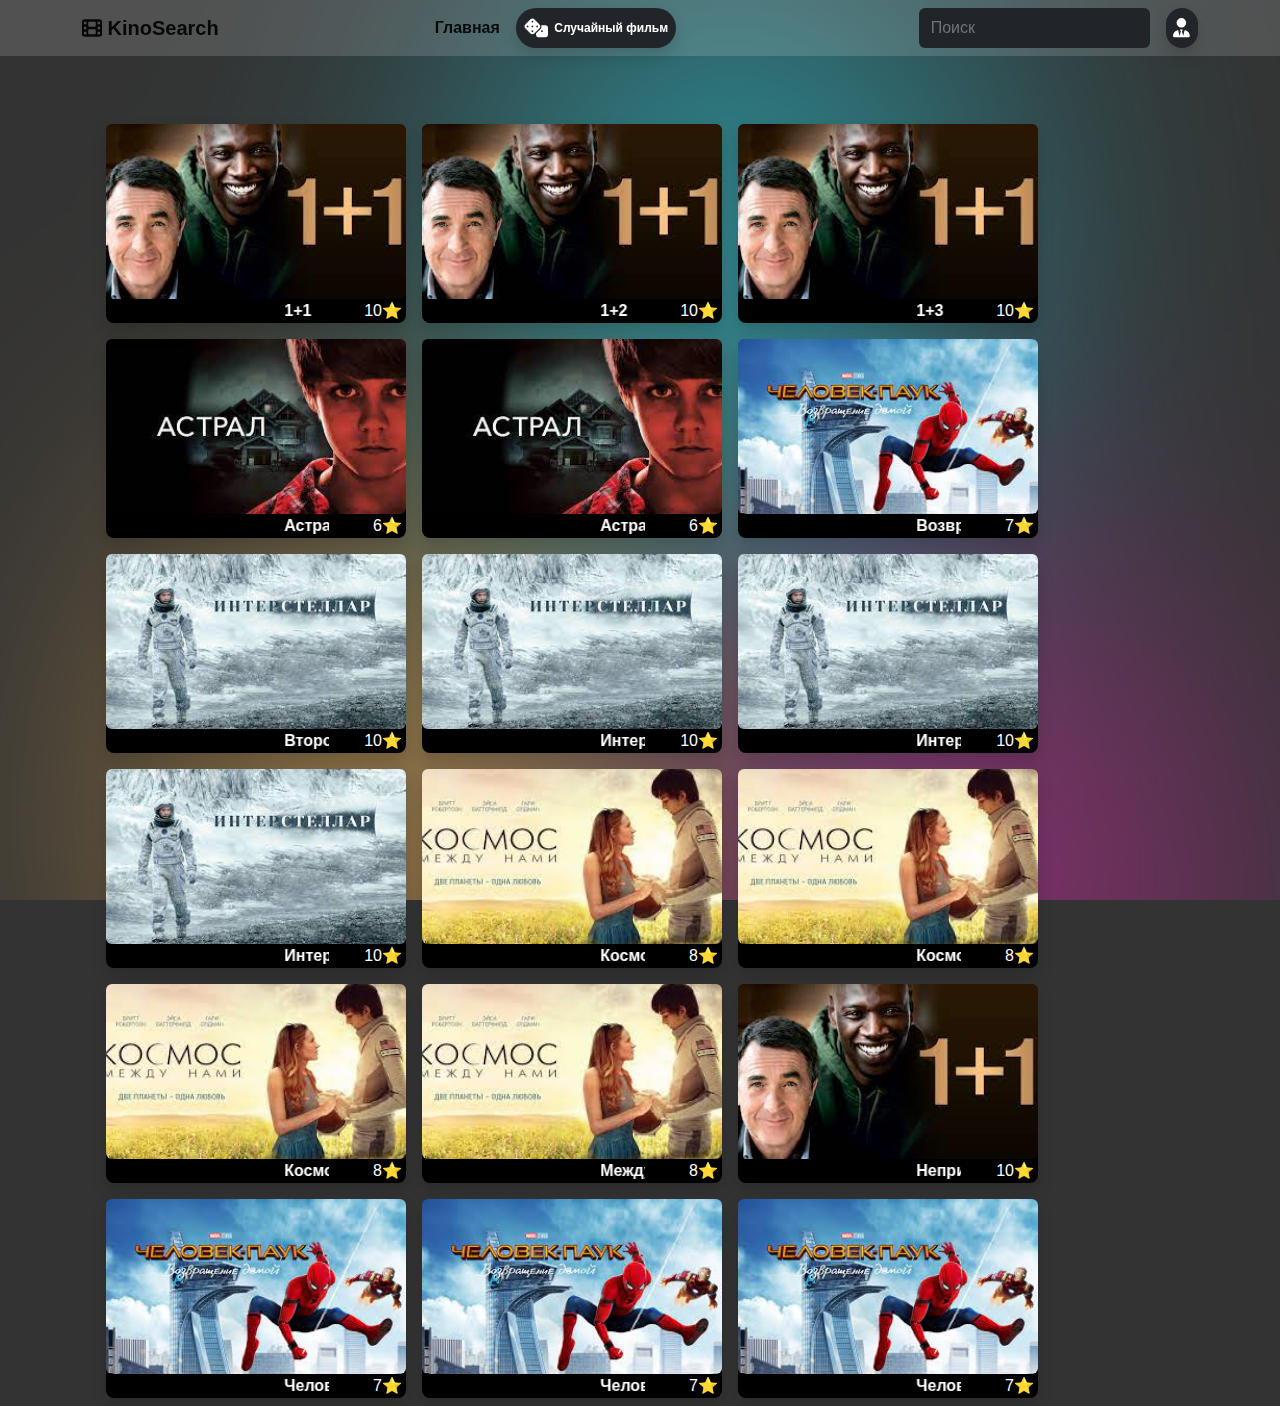
<file: index.html>
<!doctype html>
<html lang="en">
<head>
  <meta charset="UTF-8">
  <meta name="viewport"
        content="width=device-width, user-scalable=no, initial-scale=1.0, maximum-scale=1.0, minimum-scale=1.0">
  <meta http-equiv="X-UA-Compatible" content="ie=edge">
  <link rel="stylesheet" href="css/bootstrap.css">
  <link rel="stylesheet" href="css/font-awesome.all.min.css">
  <link rel="stylesheet" href="css/styles.css">
  <script src="js/bootstrap.js"></script>
  <script src="js/font-awesome.all.min.js"></script>
  <script src="js/scripts.js"></script>
  <title>KinoSearch</title>
</head>
<body>
<nav class="navbar navbar-expand-lg navbar-light fixed-top mask-custom shadow-0">
  <div class="container d-flex justify-content-around">
    <a class="jump navbar-brand fw-bold position-relative" href="./index.html"><i class="fa-solid fa-film"></i> KinoSearch</a>
    <button class="navbar-toggler" type="button" data-mdb-toggle="collapse"
            data-mdb-target="#navbarSupportedContent" aria-controls="navbarSupportedContent" aria-expanded="false"
            aria-label="Toggle navigation">
      <i class="fas fa-bars"></i>
    </button>
    <div class="collapse navbar-collapse ps-5 ms-5" id="navbarSupportedContent">
      <ul class="navbar-nav me-auto ps-5 ms-5 fw-semibold">
        <li class="nav-item">
          <a class="nav-link active" aria-current="page" href="./index.html">Главная</a>
        </li>
        <li class="jump nav-item ms-2 badge rounded-pill bg-dark text-white cursor-pointer shadow d-flex justify-content-center align-items-center" onclick="random()">
          <i class="fa-solid fa-dice" style="font-size: 1.2rem"></i>&nbsp;&nbsp;Случайный фильм
        </li>
      </ul>
      <div class="navbar-nav" id="nav">
        <div class="d-flex">
          <input class="form-control me-2 bg-dark border-0" type="search" id="search" placeholder="Поиск" aria-label="Поиск" oninput="search(event)">
        </div>
      </div>
    </div>
  </div>
</nav>

<div class="container">
  <div class="movie-list-container">
     <ul class="movie-list list-unstyled d-flex justify-content-start align-items-center flex-wrap" id="movie-list">
     </ul>
  </div>

  <div id="movieModal" class="bg-dark border d-block h-75 position-fixed text-black text-white w-75 movie-modal">
    <span class="bg-black cursor-pointer float-end p-2 text-center w-100" onclick="closeModal()">⬆&nbsp;&nbsp;&nbsp;&nbsp;&nbsp;&nbsp;⬆&nbsp;&nbsp;&nbsp;&nbsp;&nbsp;&nbsp;⬆&nbsp;&nbsp;&nbsp;&nbsp;&nbsp;&nbsp;⬆&nbsp;&nbsp;&nbsp;&nbsp;&nbsp;&nbsp;⬆&nbsp;&nbsp;&nbsp;&nbsp;&nbsp;&nbsp;⬆&nbsp;&nbsp;&nbsp;&nbsp;&nbsp;&nbsp;⬆&nbsp;&nbsp;&nbsp;&nbsp;&nbsp;&nbsp;⬆&nbsp;&nbsp;&nbsp;&nbsp;&nbsp;&nbsp;⬆&nbsp;&nbsp;&nbsp;&nbsp;&nbsp;&nbsp;⬆&nbsp;&nbsp;&nbsp;&nbsp;&nbsp;&nbsp;⬆&nbsp;&nbsp;&nbsp;&nbsp;&nbsp;&nbsp;⬆&nbsp;&nbsp;&nbsp;&nbsp;&nbsp;&nbsp;⬆&nbsp;&nbsp;&nbsp;&nbsp;&nbsp;&nbsp;⬆&nbsp;&nbsp;&nbsp;&nbsp;&nbsp;&nbsp;⬆&nbsp;&nbsp;&nbsp;&nbsp;&nbsp;&nbsp;⬆&nbsp;&nbsp;&nbsp;&nbsp;&nbsp;&nbsp;⬆&nbsp;&nbsp;&nbsp;&nbsp;&nbsp;&nbsp;⬆&nbsp;&nbsp;&nbsp;&nbsp;&nbsp;&nbsp;⬆</span>
    <div class="row pt-2">
      <div class="col-5 d-flex justify-content-start align-items-center flex-column flex-wrap">
        <h2 class="d-flex justify-content-start align-items-center pt-1">&nbsp;</h2>
        <span id="movieImage" style="background: url('./images/kinosearch.png') center no-repeat"></span>
        <span id="movieName" class="ps-1 fs-3">Movie name</span>
        <span id="movieStar" class="fs-5"></span>
        <p id="movieDescription" class="w-100 p-4 mb-0 text-start">Lorem ipsum dolor sit amet, consectetur adipisicing elit. A, ad animi autem cupiditate delectus dolorem dolorum eos, ipsam magni minus necessitatibus neque perspiciatis porro qui quia quibusdam rem repellat sit sunt unde! Alias aperiam aspernatur at atque aut beatae commodi dicta dolore doloribus ex explicabo in ipsa libero modi molestiae nihil nulla numquam officia quo reiciendis repellendus repudiandae sed sequi similique unde vel velit vitae, voluptas voluptate voluptatibus. Consequatur dolores dolorum eos est, facere nemo nostrum quas quibusdam quod ratione recusandae repellat unde! Accusamus aut beatae delectus dicta dolores ea eos, ex facere hic ipsam magnam nesciunt perspiciatis quas rem repellendus tenetur ut. Alias commodi consectetur dicta eveniet expedita in modi non quaerat reprehenderit suscipit? Ab, accusamus accusantium architecto aspernatur assumenda atque autem commodi consequatur esse fuga fugiat nemo odit officia quod similique veniam voluptas. Corporis pariatur possimus quaerat quam, quia similique tenetur vel. Aut cum dolorem expedita numquam saepe!</p>
      </div>
      <div class="col-7 d-flex justify-content-start align-items-center flex-column overflow-auto">
        <h2 class="d-flex justify-content-start align-items-center pt-1">Трейлер</h2>
        <div class="trailer-container">
          <iframe id="movieTrailer" class="responsive-iframe" src=""></iframe>
        </div>
      </div>
    </div>
    <span class="position-absolute rounded-pill p-1 btn btn-sm btn-outline-danger" style="top:45px; left: 5px; cursor: no-drop; display: none" data-name='' id="movieRemoveName" onclick="removeMovie(event)">Удалить</span>
    <span class="position-absolute rounded-pill p-1 btn btn-sm btn-outline-info" style="top:45px; left: 75px; cursor: no-drop; display: none" data-name='' id="movieEditName" onclick="editMovie(event)">Редактировать</span>
  </div>
</div>

</body>
</html>
</file>
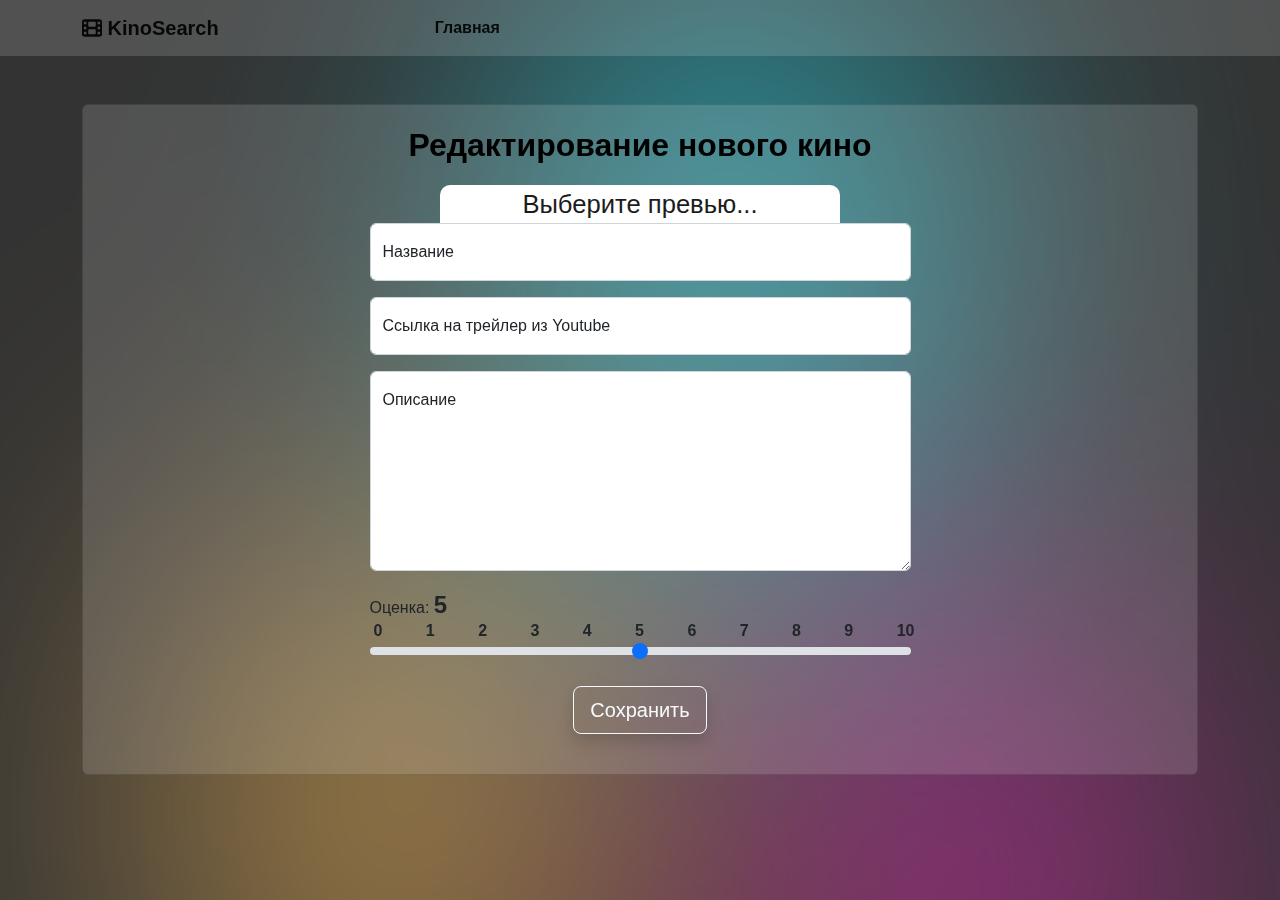
<file: edit.html>
<!doctype html>
<html lang="en">
<head>
  <meta charset="UTF-8">
  <meta name="viewport"
        content="width=device-width, user-scalable=no, initial-scale=1.0, maximum-scale=1.0, minimum-scale=1.0">
  <meta http-equiv="X-UA-Compatible" content="ie=edge">
  <link rel="stylesheet" href="css/bootstrap.css">
  <link rel="stylesheet" href="css/font-awesome.all.min.css">
  <link rel="stylesheet" href="css/styles.css">
  <script src="js/bootstrap.js"></script>
  <script src="js/font-awesome.all.min.js"></script>
  <script src="js/scripts.js"></script>
  <title>KinoSearch</title>
</head>
<body>
<nav class="navbar navbar-expand-lg navbar-light fixed-top mask-custom shadow-0">
  <div class="container d-flex justify-content-around">
    <a class="jump navbar-brand fw-bold position-relative" href="./index.html"><i class="fa-solid fa-film"></i> KinoSearch</a>
    <button class="navbar-toggler" type="button" data-mdb-toggle="collapse"
            data-mdb-target="#navbarSupportedContent" aria-controls="navbarSupportedContent" aria-expanded="false"
            aria-label="Toggle navigation">
      <i class="fas fa-bars"></i>
    </button>
    <div class="collapse navbar-collapse ps-5 ms-5" id="navbarSupportedContent">
      <ul class="navbar-nav me-auto ps-5 ms-5 fw-semibold">
        <li class="jump nav-item">
          <a class="nav-link active" aria-current="page" href="./index.html">Главная</a>
        </li>
      </ul>
    </div>
  </div>
</nav>

<div class="container pt-5" id="container" style="margin-top: 56px">
  <div class="card mask-custom pb-4 mb-5">
    <div class="card-body d-flex justify-content-center align-items-center flex-column">
      <p class="text-center fs-2 fw-bold text-black">Редактирование нового кино</p>
      <div class="d-flex flex-column justify-content-start align-items-start cursor-pointer">
        <label class="browse-label" for="uploadImage">Выберите превью...</label>
        <input style="z-index: 0" id="uploadImage" type="file" accept="image/*" name="myPhoto"
               oninput="previewImage();"/>
        <img id="uploadPreview" style="width: 400px; border-radius: 10px; height: auto; margin-bottom: 1rem" hidden/>
      </div>
      <div class="w-50 form-floating mb-3">
        <input type="text" class="form-control" id="name" placeholder="Name">
        <label for="name">Название</label>
      </div>
      <div class="w-50 form-floating mb-3">
        <input type="text" class="form-control" id="trailerLink" placeholder="Ссылка на трейлер">
        <label for="trailerLink">Ссылка на трейлер из Youtube</label>
      </div>
      <div class="w-50 form-floating mb-3">
        <textarea class="form-control" style="height: 200px" id="description" placeholder="Описание"></textarea>
        <label for="description">Описание</label>
      </div>

      <div class="w-50 mb-3 position-relative">
        <label for="score" class="form-label mb-3">Оценка: <span id="scoreLabel" class="fw-bold fs-4">5</span></label>
        <div class="form-range-nums">
          <span>0</span>
          <span>1</span>
          <span>2</span>
          <span>3</span>
          <span>4</span>
          <span>5</span>
          <span>6</span>
          <span>7</span>
          <span>8</span>
          <span>9</span>
          <span>10</span>
        </div>
        <input type="range" class="form-range" step="1" min="0" max="10" id="score"
               oninput="document.getElementById('scoreLabel').innerText = event.target.value">
      </div>

      <button class="btn btn-lg btn-outline-light shadow" onclick="edit()">Сохранить</button>
    </div>
  </div>
</div>

</body>
</html>
</file>
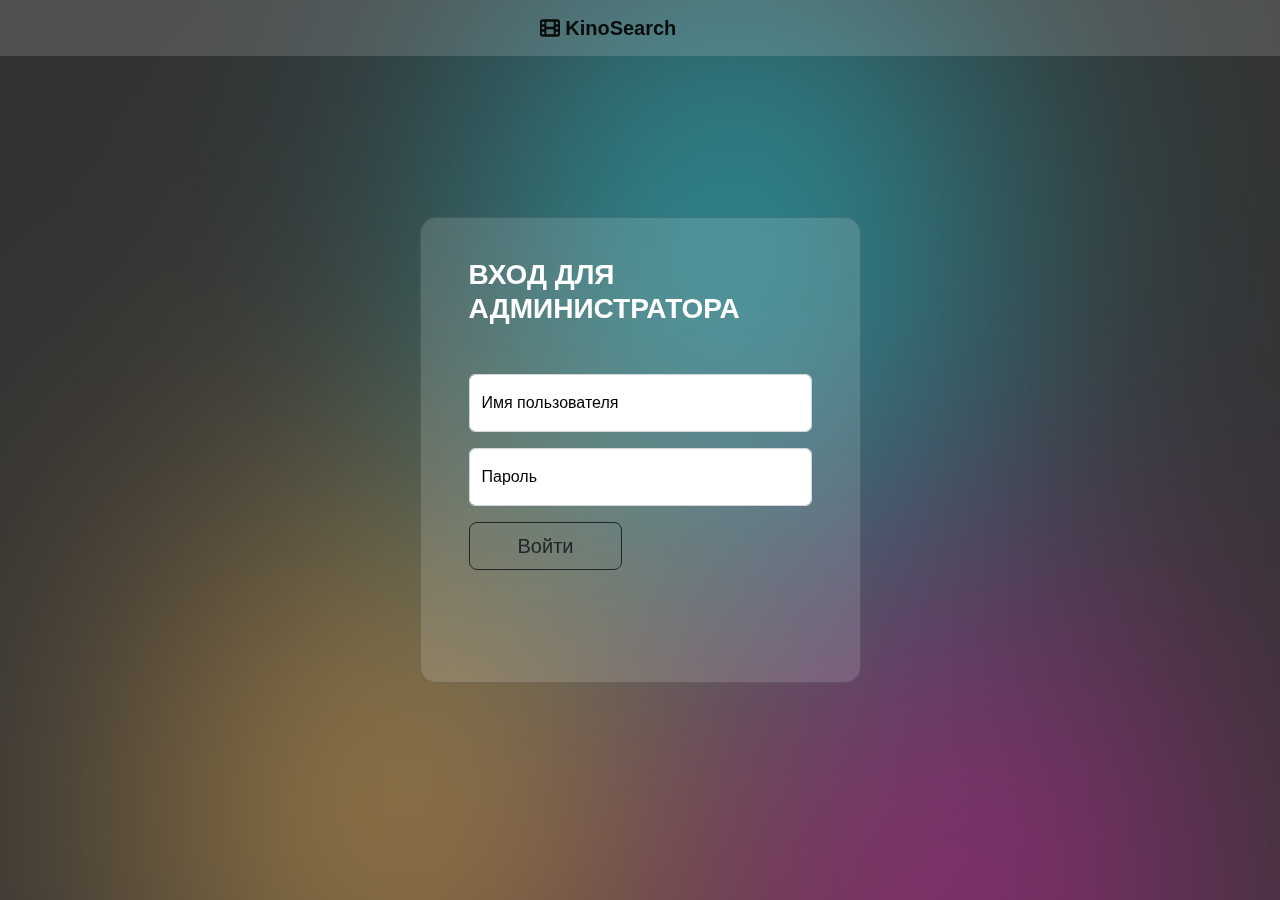
<file: login.html>
<!doctype html>
<html lang="en">
<head>
  <meta charset="UTF-8">
  <meta name="viewport"
        content="width=device-width, user-scalable=no, initial-scale=1.0, maximum-scale=1.0, minimum-scale=1.0">
  <meta http-equiv="X-UA-Compatible" content="ie=edge">
  <link rel="stylesheet" href="css/bootstrap.css">
  <link rel="stylesheet" href="css/font-awesome.all.min.css">
  <link rel="stylesheet" href="css/styles.css">
  <script src="js/bootstrap.js"></script>
  <script src="js/font-awesome.all.min.js"></script>
  <script src="js/scripts.js"></script>
  <title>KinoSearch</title>
</head>
<body>
<nav class="navbar navbar-expand-lg navbar-light fixed-top mask-custom shadow-0">
  <div class="container d-flex justify-content-around">
    <a class="jump navbar-brand fw-bold position-relative w-100 text-center ps-5" href="./index.html"><i class="fa-solid fa-film"></i> KinoSearch</a>
    <button class="navbar-toggler" type="button" data-mdb-toggle="collapse"
            data-mdb-target="#navbarSupportedContent" aria-controls="navbarSupportedContent" aria-expanded="false"
            aria-label="Toggle navigation">
      <i class="fas fa-bars"></i>
    </button>
    <div class="collapse navbar-collapse ps-5 ms-5" id="navbarSupportedContent">

    </div>
  </div>
</nav>

<div class="container">
  <section class="vh-100 gradient-custom">
    <div class="container py-5 h-100">
      <div class="row d-flex justify-content-center align-items-center h-100">
        <div class="col-12 col-md-8 col-lg-6 col-xl-5">
          <div class="card text-white  mask-custom" style="border-radius: 1rem;">
            <div class="card-body p-5 py-3">

              <div class="mb-md-5 mt-md-4 pb-5">

                <h3 class="fw-bold mb-2 text-uppercase mb-5">Вход для администратора</h3>

                <div class="form-floating mb-3">
                  <input type="text" id="login" class="form-control" placeholder="Имя пользователя" />
                  <label class="form-label text-black" for="login">Имя пользователя</label>
                </div>
                <div class="form-floating mb-3">
                  <input type="password" id="password" class="form-control" placeholder="Пароль"/>
                  <label class="form-label text-black" for="password">Пароль</label>
                </div>

                <button class="btn btn-outline-dark btn-lg px-5" type="button" onclick="login()">Войти</button>
              </div>

            </div>
          </div>
        </div>
      </div>
    </div>
  </section>
</div>

</body>
</html>
</file>
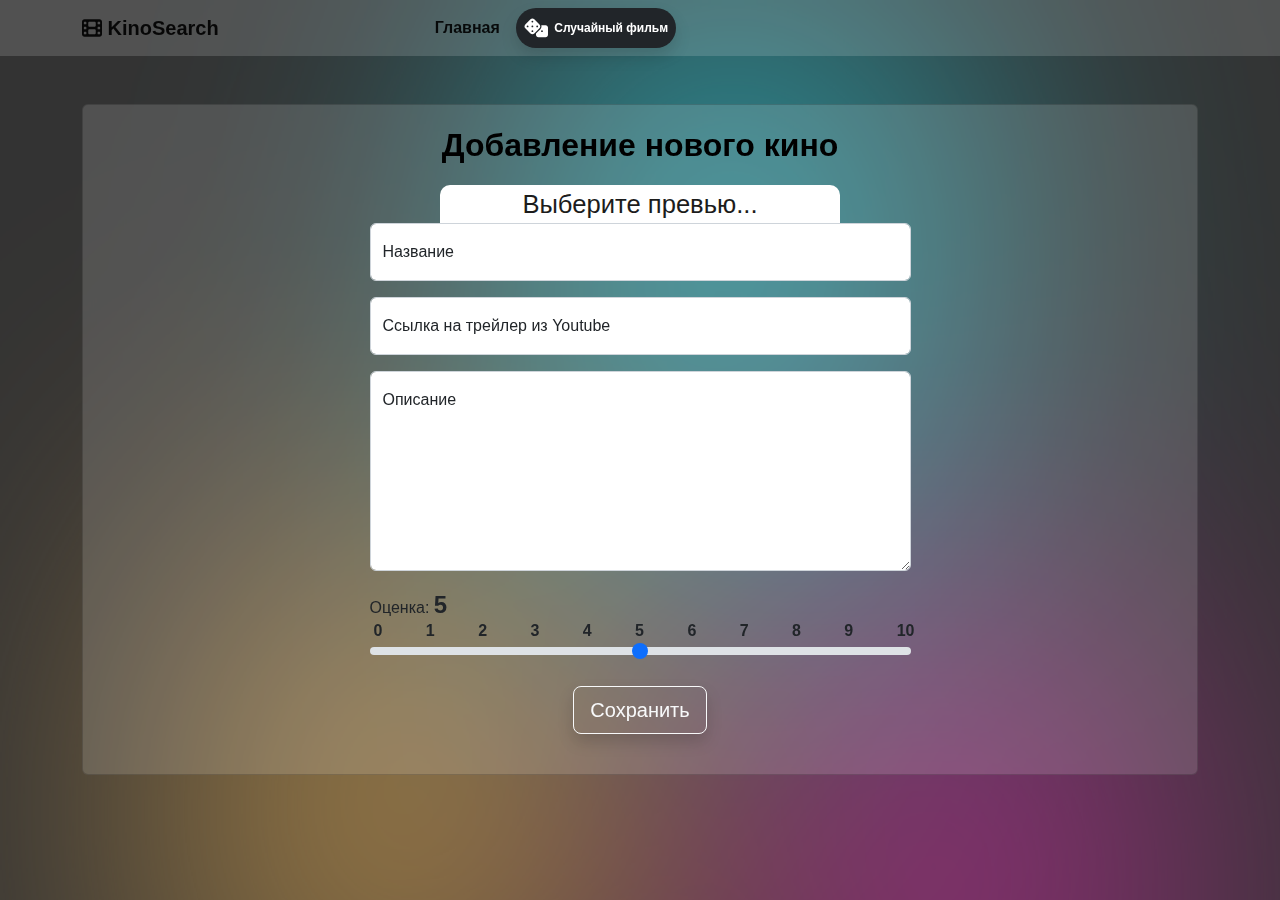
<file: new.html>
<!doctype html>
<html lang="en">
<head>
  <meta charset="UTF-8">
  <meta name="viewport"
        content="width=device-width, user-scalable=no, initial-scale=1.0, maximum-scale=1.0, minimum-scale=1.0">
  <meta http-equiv="X-UA-Compatible" content="ie=edge">
  <link rel="stylesheet" href="css/bootstrap.css">
  <link rel="stylesheet" href="css/font-awesome.all.min.css">
  <link rel="stylesheet" href="css/styles.css">
  <script src="js/bootstrap.js"></script>
  <script src="js/font-awesome.all.min.js"></script>
  <script src="js/scripts.js"></script>
  <title>KinoSearch</title>
</head>
<body>
<nav class="navbar navbar-expand-lg navbar-light fixed-top mask-custom shadow-0">
  <div class="container d-flex justify-content-around">
    <a class="jump navbar-brand fw-bold position-relative" href="./index.html"><i class="fa-solid fa-film"></i> KinoSearch</a>
    <button class="navbar-toggler" type="button" data-mdb-toggle="collapse"
            data-mdb-target="#navbarSupportedContent" aria-controls="navbarSupportedContent" aria-expanded="false"
            aria-label="Toggle navigation">
      <i class="fas fa-bars"></i>
    </button>
    <div class="collapse navbar-collapse ps-5 ms-5" id="navbarSupportedContent">
      <ul class="navbar-nav me-auto ps-5 ms-5 fw-semibold">
        <li class="jump nav-item">
          <a class="nav-link active" aria-current="page" href="./index.html">Главная</a>
        </li>
        <li class="jump nav-item ms-2 badge rounded-pill bg-dark text-white cursor-pointer shadow d-flex justify-content-center align-items-center" onclick="random()">
          <i class="fa-solid fa-dice" style="font-size: 1.2rem"></i>&nbsp;&nbsp;Случайный фильм
        </li>
      </ul>
    </div>
  </div>
</nav>

<div class="container pt-5" id="container" style="margin-top: 56px">
  <div class="card mask-custom pb-4 mb-5">
    <div class="card-body d-flex justify-content-center align-items-center flex-column">
      <p class="text-center fs-2 fw-bold text-black">Добавление нового кино</p>
      <div class="d-flex flex-column justify-content-start align-items-start cursor-pointer">
        <label class="browse-label" for="uploadImage">Выберите превью...</label>
        <input style="z-index: 0" id="uploadImage" type="file" accept="image/*" name="myPhoto"
               onchange="previewImage();"/>
        <img id="uploadPreview" style="width: 400px; border-radius: 10px; height: auto; margin-bottom: 1rem" hidden/>
      </div>
      <div class="w-50 form-floating mb-3">
        <input type="text" class="form-control" id="name" placeholder="Name">
        <label for="name">Название</label>
      </div>
      <div class="w-50 form-floating mb-3">
        <input type="text" class="form-control" id="trailerLink" placeholder="Ссылка на трейлер">
        <label for="trailerLink">Ссылка на трейлер из Youtube</label>
      </div>
      <div class="w-50 form-floating mb-3">
        <textarea class="form-control" style="height: 200px" id="description" placeholder="Описание"></textarea>
        <label for="description">Описание</label>
      </div>

      <div class="w-50 mb-3 position-relative">
        <label for="score" class="form-label mb-3">Оценка: <span id="scoreLabel" class="fw-bold fs-4">5</span></label>
        <div class="form-range-nums">
          <span>0</span>
          <span>1</span>
          <span>2</span>
          <span>3</span>
          <span>4</span>
          <span>5</span>
          <span>6</span>
          <span>7</span>
          <span>8</span>
          <span>9</span>
          <span>10</span>
        </div>
        <input type="range" class="form-range" step="1" min="0" max="10" id="score"
               oninput="document.getElementById('scoreLabel').innerText = event.target.value">
      </div>

      <button class="btn btn-lg btn-outline-light shadow" onclick="save()">Сохранить</button>
    </div>
  </div>
  <div id="movieModal" class="bg-dark border d-block h-75 position-fixed text-black text-white w-75 movie-modal">
    <span class="bg-black cursor-pointer float-end p-2 text-center w-100" onclick="closeModal()">⬆&nbsp;&nbsp;&nbsp;&nbsp;&nbsp;&nbsp;⬆&nbsp;&nbsp;&nbsp;&nbsp;&nbsp;&nbsp;⬆&nbsp;&nbsp;&nbsp;&nbsp;&nbsp;&nbsp;⬆&nbsp;&nbsp;&nbsp;&nbsp;&nbsp;&nbsp;⬆&nbsp;&nbsp;&nbsp;&nbsp;&nbsp;&nbsp;⬆&nbsp;&nbsp;&nbsp;&nbsp;&nbsp;&nbsp;⬆&nbsp;&nbsp;&nbsp;&nbsp;&nbsp;&nbsp;⬆&nbsp;&nbsp;&nbsp;&nbsp;&nbsp;&nbsp;⬆&nbsp;&nbsp;&nbsp;&nbsp;&nbsp;&nbsp;⬆&nbsp;&nbsp;&nbsp;&nbsp;&nbsp;&nbsp;⬆&nbsp;&nbsp;&nbsp;&nbsp;&nbsp;&nbsp;⬆&nbsp;&nbsp;&nbsp;&nbsp;&nbsp;&nbsp;⬆&nbsp;&nbsp;&nbsp;&nbsp;&nbsp;&nbsp;⬆&nbsp;&nbsp;&nbsp;&nbsp;&nbsp;&nbsp;⬆&nbsp;&nbsp;&nbsp;&nbsp;&nbsp;&nbsp;⬆&nbsp;&nbsp;&nbsp;&nbsp;&nbsp;&nbsp;⬆&nbsp;&nbsp;&nbsp;&nbsp;&nbsp;&nbsp;⬆&nbsp;&nbsp;&nbsp;&nbsp;&nbsp;&nbsp;⬆</span>
    <div class="row pt-2">
      <div class="col-5 d-flex justify-content-start align-items-center flex-column flex-wrap">
        <h2 class="d-flex justify-content-start align-items-center pt-1">&nbsp;</h2>
        <span id="movieImage" style="background: url('./images/kinosearch.png') center no-repeat"></span>
        <span id="movieName" class="ps-1 fs-3">Movie name</span>
        <span id="movieStar" class="fs-5"></span>
        <p id="movieDescription" class="w-100 p-4 mb-0 text-start">Lorem ipsum dolor sit amet, consectetur
          adipisicing elit. A, ad animi autem cupiditate delectus dolorem dolorum eos, ipsam magni minus
          necessitatibus neque perspiciatis porro qui quia quibusdam rem repellat sit sunt unde! Alias aperiam
          aspernatur at atque aut beatae commodi dicta dolore doloribus ex explicabo in ipsa libero modi
          molestiae nihil nulla numquam officia quo reiciendis repellendus repudiandae sed sequi similique
          unde vel velit vitae, voluptas voluptate voluptatibus. Consequatur dolores dolorum eos est, facere
          nemo nostrum quas quibusdam quod ratione recusandae repellat unde! Accusamus aut beatae delectus
          dicta dolores ea eos, ex facere hic ipsam magnam nesciunt perspiciatis quas rem repellendus tenetur
          ut. Alias commodi consectetur dicta eveniet expedita in modi non quaerat reprehenderit suscipit? Ab,
          accusamus accusantium architecto aspernatur assumenda atque autem commodi consequatur esse fuga
          fugiat nemo odit officia quod similique veniam voluptas. Corporis pariatur possimus quaerat quam,
          quia similique tenetur vel. Aut cum dolorem expedita numquam saepe!</p>
      </div>
      <div class="col-7 d-flex justify-content-start align-items-center flex-column overflow-auto">
        <h2 class="d-flex justify-content-start align-items-center pt-1"> Watch trailer </h2>
        <div class="trailer-container">
          <iframe id="movieTrailer" class="responsive-iframe" src=""></iframe>
        </div>
      </div>
    </div>
    <span class="top-0 position-absolute text-muted" style="cursor: no-drop;" data-name='' id="movieRemoveName"
          onclick="removeMovie(event)">Удалить видео</span>
  </div>
</div>

</body>
</html>
</file>
<file: css/styles.css>
*{
    font-family: 'Open Sans', sans-serif;
    margin: 0;
    padding: 0;
}

body{
    background-color: #333;
    background-image: url("[data-uri]");
    background-attachment: fixed;
    background-size: cover;
}

/* width */
::-webkit-scrollbar {
    width: 10px;
}

/* Track */
::-webkit-scrollbar-track {
    background: #f1f1f1;
}

/* Handle */
::-webkit-scrollbar-thumb {
    background: #888;
}

/* Handle on hover */
::-webkit-scrollbar-thumb:hover {
    background: #555;
}

.mask-custom {
    backdrop-filter: blur(5px);
    background-color: rgba(255, 255, 255, .15);
}

.cursor-pointer {
    cursor: pointer;
}

.browse-label {
    cursor: pointer;
    width: 400px;
    font-size: 1.6rem;
    text-align: center;
    background: #fff;
    color: #1c1c1c;
    border-radius: 10px 10px 0 0;
    z-index: 1;
}

#uploadImage {
    opacity: 0;
    position: absolute;
    z-index: -1;
}

.form-range{
    position: relative;
}

.form-range-nums{
    position: absolute;
    top: 32px;
    display: flex;
    justify-content: space-between;
    align-items: center;
    width: 100%;
    left: 4px;
    font-weight: bold;
}

#search {
    color: #fff !important;
}
#search:focus {
    box-shadow: 0 0 3px #fff;
}

.movie-list-container{
    margin-top: 100px;
    height: calc(100vh - 100px);
    padding: 1rem;
}

.movie-item {
    width: 300px;
}

.movie-item:hover .movie-image,
.jump:hover{
    transform: translateY(-3px);
}

.movie-item,
.movie-image,
.movie-modal,
.jump{
    transition: all 200ms ease-in-out;
}

.movie-modal{
    top: -200%;
    left: 12.5%;
    overflow-x: hidden;
    overflow-y: scroll;
}

.trailer-container {
    position: relative;
    width: 98%;
    overflow: hidden;
    padding-top: 56.25%; /* 16:9 Aspect Ratio */
}

.responsive-iframe {
    position: absolute;
    top: 0;
    left: 0;
    bottom: 0;
    right: 0;
    width: 100%;
    height: 100%;
    border: none;
}
</file>
